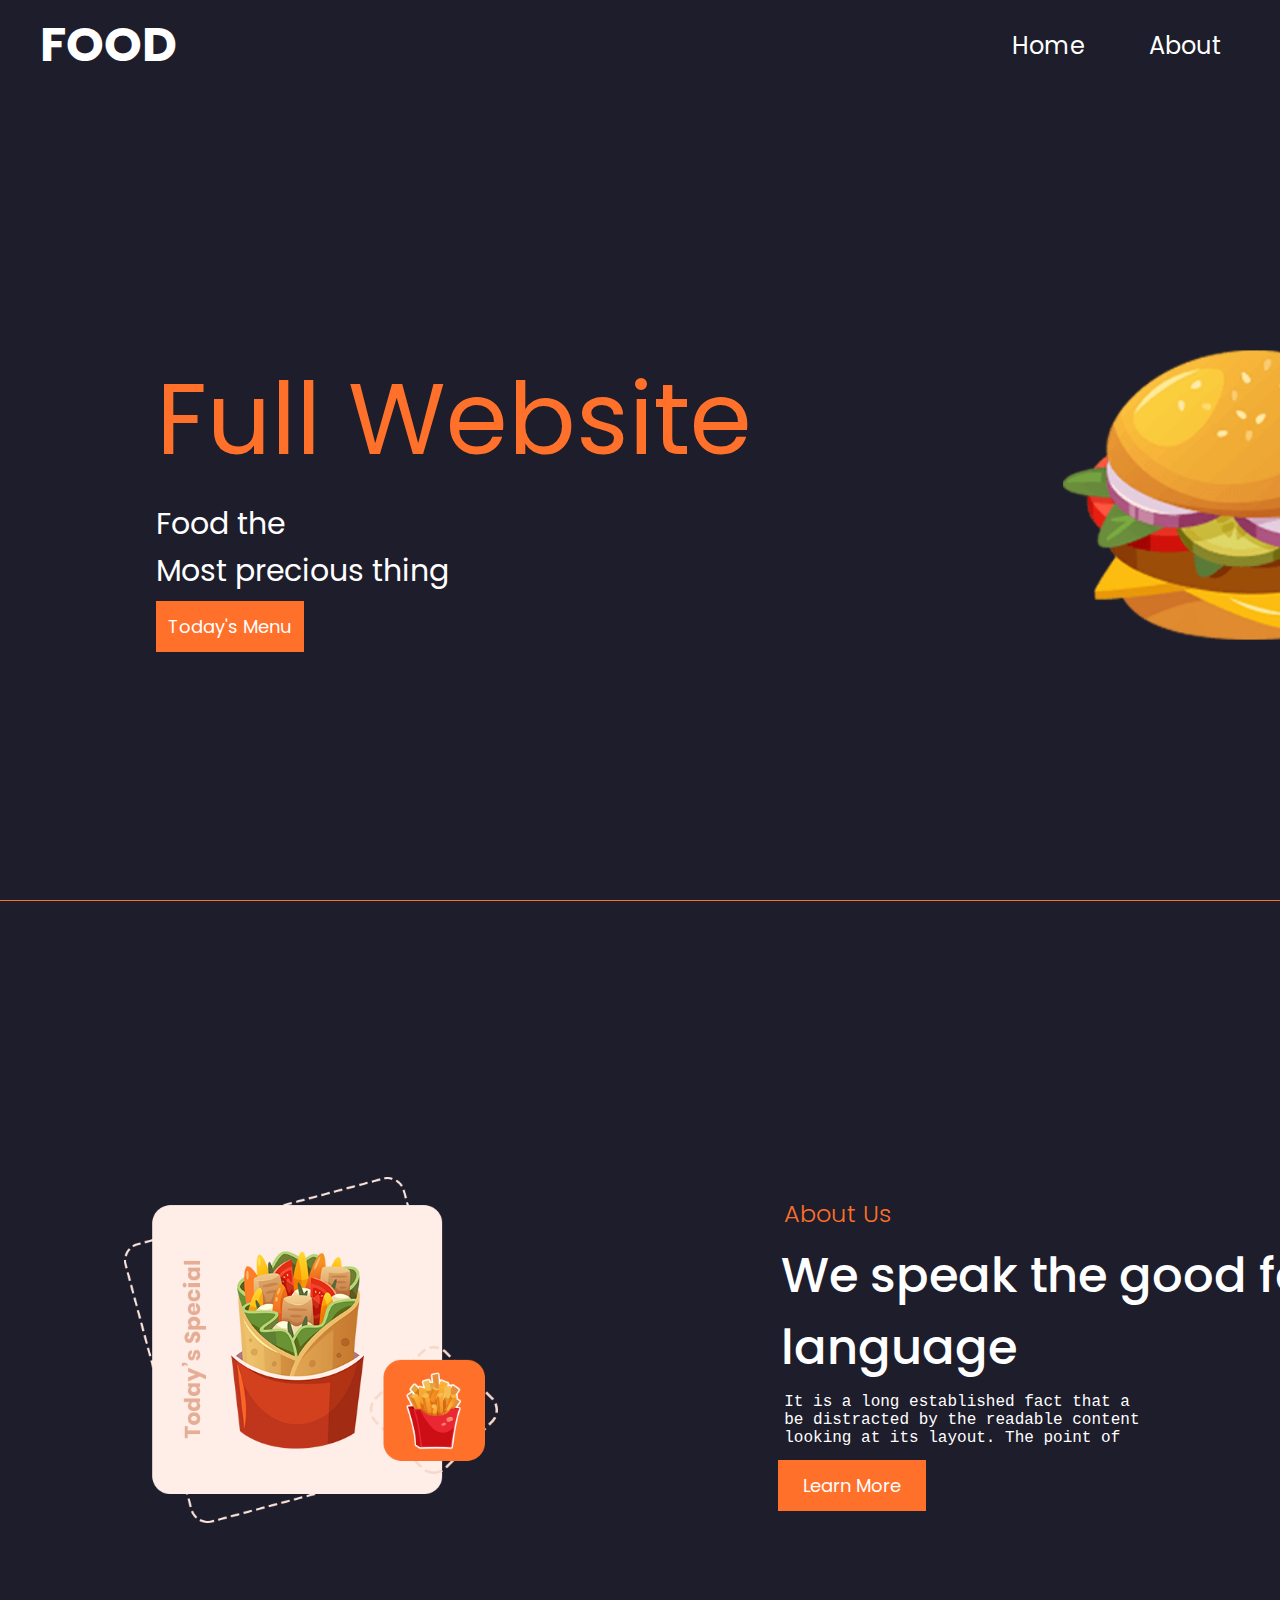
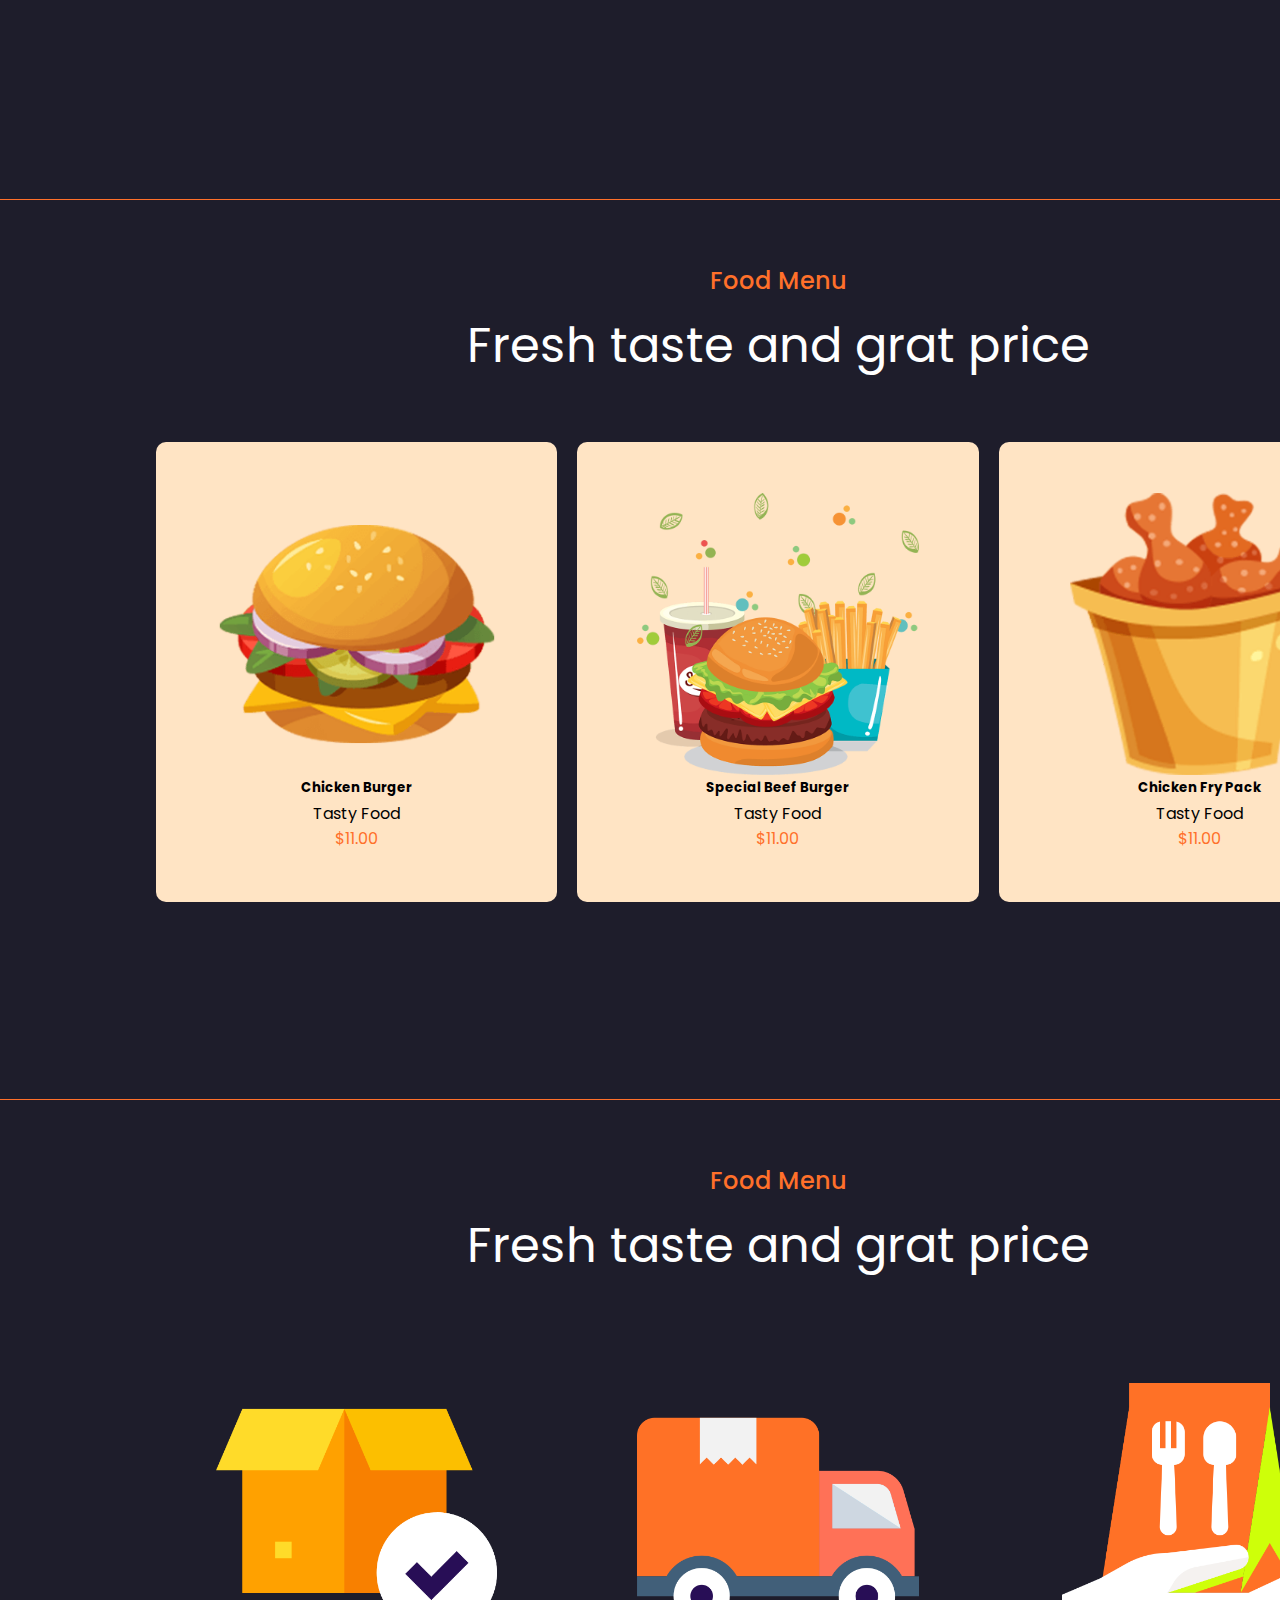
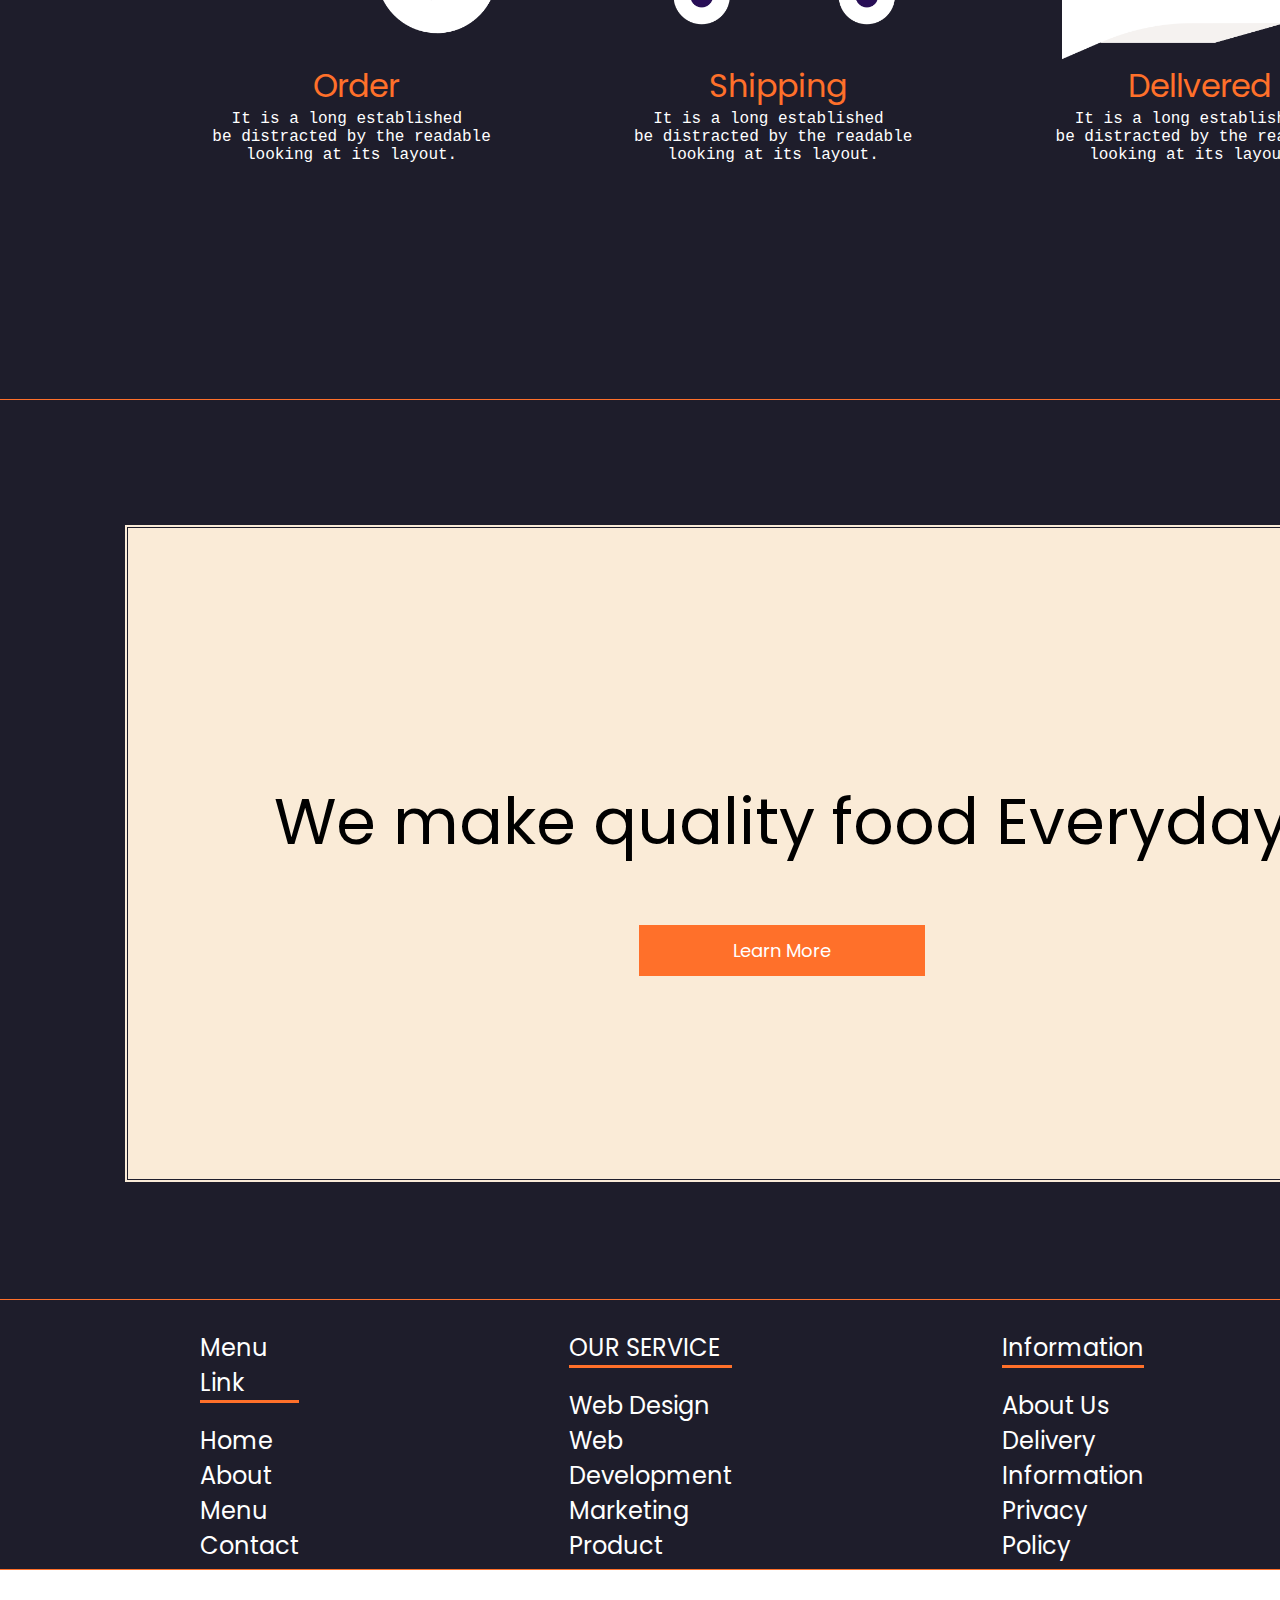
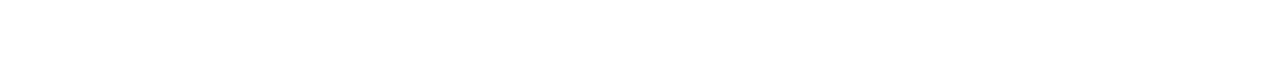
<file: index.html>
<!DOCTYPE html>
<html lang="es" >
<head>
    <meta charset="utf-8" />
    <meta name="viewport" content="width=device-width, initial-scale=1.0" />
    <title>Tienda</title>
    <link rel="stylesheet" href="./css/styles.css">
</head>
<body id="main">
    <div class="container">
        <div class="home" id="home" >
            <div class="header">
                <div>
                    <a href="#home"><h1>FOOD</h1></a>
                </div>
                <div>
                    <a href=#home>Home</a>
                    <a href=#about>About</a>
                    <a href=#menu>Menu</a>
                    <a href=#contact>Contact</a>
                </div>
            </div>
            <div class="home1">
                <div class="texto">
                    <h1>Full Website</h1>
                    <p>Food the</p>
                    <p>Most precious thing</p>
                    <a href="#menu" class="button">Today's Menu</a>
                </div>
                <div class="imge">
                    <img src="./images/hamburguesa.png" width="60%">
                </div>
            </div>
        </div>
        <div class="about" id="about">
            <div class="imge">
                <img src="./images/burrito.png" width="60%">
            </div>
            <div class="textoa">
                <h4>About Us</h4>
                <h2>We speak the good
                    food language</h2>
                <pre>It is a long established fact that a 
be distracted by the readable content 
looking at its layout. The point of</pre>
                <a href="#home" class="button">Learn More</a>
            </div>
        </div>
        <div class="menu" id="menu">
            <div id="titulos">
                <h4>Food Menu</h4>
                <h1>Fresh taste and grat price</h1>
            </div>
            <div id="carta">
                <div id="pro1">
                    <img src="./images/hamburguesa.png" alt="" width="70%">
                    <h5>Chicken Burger</h5>
                    <p>Tasty Food</p>
                    <p id="price">$11.00</p>
                </div>
                <div id="pro2">
                    <img src="./images/combo.png" alt="" width="70%">
                    <h5>Special Beef Burger</h5>
                    <p>Tasty Food</p>
                    <p id="price">$11.00</p>
                </div>
                <div id="pro3">
                    <img src="./images/pollo.png" alt="" width="70%">
                    <h5>Chicken Fry Pack</h5>
                    <p>Tasty Food</p>
                    <p id="price">$11.00</p>
                </div>
            </div>
        </div>
        <div class="service" id="service">
            <div id="titulom">
                <h4>Food Menu</h4>
                <h1>Fresh taste and grat price</h1>
            </div>
            <div id="serv">
                <div id="serv1">
                    <img src="./images/caja.png" alt="" width="70%">
                    <h2>Order</h2>
                    <pre>It is a long established  
be distracted by the readable 
looking at its layout. </pre>
                </div>
                <div id="serv2">
                    <img src="./images/carro.png" alt="" width="70%">
                    <h2>Shipping</h2>
                    <pre>It is a long established  
be distracted by the readable 
looking at its layout. </pre>
                </div>
                <div id="serv3">
                    <img src="./images/cubierto.png" alt="" width="70%">
                    <h2>Dellvered</h2>
                    <pre>It is a long established  
be distracted by the readable 
looking at its layout. </pre>
                </div>
            </div>
        </div>
        <div class="contact" id="contact">
            <div id="cuadro">
                <h1>We make quality food Everyday</h1>
                <a href="#home" class="button">Learn More</a>
            </div>
        </div>
        <div class="footer">
            <div class="contain">
            <div id="menulink">
                <h2>Menu Link</h2>
                <a href=#home>Home</a>
                <a href=#about>About</a>
                <a href=#menu>Menu</a>
                <a href=#contact>Contact</a>
            </div>
            <div>
                <div id="menulink">
                    <h2>OUR SERVICE</h2>
                    <a href=#>Web Design</a>
                    <a href=#>Web Development</a>
                    <a href=#>Marketing</a>
                    <a href=#>Product Managment</a>
                    <a href=#>Grapich Design</a>
                </div>
            </div>
            <div>
                <div id="menulink">
                    <h2>Information</h2>
                    <a href=#about>About Us</a>
                    <a href=#service>Delivery Information</a>
                    <a href=#>Privacy Policy</a>
                    <a href=#>Terms  y conditions</a>
                </div>
            </div>
            <div>
                <div id="menulink">
                    <h2>Information</h2>
                    <div class="circulos">
                        <div class="circle"></div>
                        <div class="circle"></div>
                        <div class="circle"></div>
                        <div class="circle"></div>
                    </div>
                </div>
            </div>
            </div>
    </div>
</body>
</html>
</file>
<file: css/styles.css>
@import url('https://fonts.googleapis.com/css2?family=Poppins:ital,wght@0,100;0,200;0,300;0,400;0,500;0,600;0,700;0,800;0,900;1,100;1,200;1,300;1,400;1,500;1,600;1,700;1,800;1,900&display=swap');

#main,html {
background-color: white;
height: 100%;
padding: 0;
margin: 0;
font-family: "Poppins","sans-serif";
}
.container{
    width: 100%;
    height: 100%;
    display:grid;
    grid-template-columns: 1fr;
    grid-template-rows: repeat(5,100%)30%;
    grid-template-areas:
    "home"
    "about"
    "menu"
    "service"
    "contact"
    "footer";
    background-color: #1e1d2b;
}
.about,.menu,.service,.contact,.footer{
    width: 100%;
    border-bottom:#ff702a solid 1px;
    background-color: #1e1d2b;

}
.header{
    display: flex;
    flex-direction: row;
    justify-content: space-between;
    align-items: center;
    padding: 10px;
}
.header div a{
    text-decoration: none;
    color: white;
    margin-left: 30px;
    margin-right: 30px;
    font-size: x-large
}
.header div h1{
    color: white;
    margin-top: 4px;
    margin-bottom: 4px;
    margin-left: 30px;
}
.home{
    height: 100%;
    display: grid;
    grid-template-columns: 1fr;
    grid-template-rows: 10% 90%;
    grid-area:
    "header"
    "1";
    text-align: center;
}
.home1{
    display: flex;
    flex-direction: row;
    align-content: center;
    align-items: center;
    text-align: center;
    justify-content: center;
}
.texto{
    display: flex;
    flex-direction: column;
    width: 50%;
    height: 100%;
    justify-content:center ;
    text-align: left;
    padding: 10%;
    color: white;
}
.texto>h1{
    font-size: 100px;
    margin-bottom: 1%;
    margin-top: 1%;
    color: #ff702a;
    font-weight: 400;
}
.texto>p{
    margin-bottom: 0.1%;
    margin-top: 0.1%;
    font-size: 30px;
}
.imge{
    width: 50%;
    height: 100%;
    display: flex;
    flex-direction: row;
    align-content: center;
    align-items: center;
    text-align: center;
    justify-content: center;
}
.button {
    margin-top:1% ;
    width: 20%;;
    background-color: #ff702a;
    color: white;
    padding: 12px;
    text-align:center;
    text-decoration: none;
    font-size: 18px;
}
.about{
    display: flex;
    flex-direction: row;
    align-content: center;
    align-items: center;
    text-align: center;
    justify-content: center;
    border-top:#ff702a solid 1px;
}
.textoa{
    display: flex;
    flex-direction: column;
    width: 50%;
    height: 100%;
    justify-content:center ;
    text-align: left;
    padding: 10%;
    color: white;
}
.textoa h4{
    font-size: x-large;
    color: #ff702a;
    font-weight: 300;
    margin: 1%;
}
.textoa h2{
    width: 80%;
    font-weight: 400;
    margin: 0.5%;
    font-size: xxx-large;
    font-weight: 500;
    inline-size: auto;
}
.textoa pre{
    width: 67%;
    font-weight: 400;
    margin: 1%;
    font-size: large;
}
.menu{
    width: 100%;
    display: flex;
    flex-direction: column;
    align-items: center;
    text-align: center;
}
#titulom{
    padding: 2%;
    height: 20%;
    color:#ff702a;
}
#titulom>h4{
    font-weight:500;
    font-size: x-large;
    margin-bottom: 2%;
}
#titulom>h1{
    margin-top: 1%;
    font-weight:400;
    font-size: xxx-large;
    color:white
}

#carta{ height: 100%;
    width: 80%;
    display: flex;
    flex-direction: row;
    gap:20px;
}
#carta p{
    margin:0;
}
#carta h5{
    margin:3px;
}
#pro1,#pro2,#pro3{
    display: flex;
    flex-direction: column;
    justify-content: center;
    align-items: center;
    height: 70%;
    width: 40%;
    background-color: bisque;
    border-radius: 10px;
}
#price{
    color: #ff702a;
}
.service{
    width: 100%;
    display: flex;
    flex-direction: column;
    align-items: center;
    text-align: center;
}
#titulos{
    padding: 2%;
    height: 20%;
    color:#ff702a;
}
#titulos>h4{
    font-weight:500;
    font-size: x-large;
    margin-bottom: 2%;
}
#titulos>h1{
    margin-top: 1%;
    font-weight:400;
    font-size: xxx-large;
    color:white
}
#serv1,#serv2,#serv3{
    display: flex;
    flex-direction: column;
    justify-content: center;
    align-items: center;
    height: 70%;
    width: 40%;
    border-radius: 10px;
}
#serv{ 
    height: 100%;
    width: 80%;
    display: flex;
    flex-direction: row;
    gap:20px;
}
#serv h2{
    color: #ff702a;
    margin: 0;
    font-size: xx-large;
    font-weight: 400;
}
#serv pre{
    color: white;
    margin: 0;
    font-size: large;
}
.contact{
    width: 84%;
    padding: 8%;
}
#cuadro{
    border: double #1e1d2b 4px;
    height: 100%;
    width: 100%;
    background-color: antiquewhite;
    display: flex;
    flex-direction: column;
    align-items: center;
    justify-content: center;
    text-align: center;
}
#cuadro h1{
    width: 80%;
    font-size: 400%;
    font-weight:400;
    
}
.footer{
    width: 100%;
    display: flex;
    flex-direction: row;
}
.contain{
    width: 100%;
    display: flex;
    flex-direction: row;
    gap: 70px;
}
.footer h2{
    color: white;
    font-weight: 400;
    border-bottom: #ff702a  solid;
}
.footer a{
    text-decoration: none;
    color: white;
    font-size: x-large
}
#menulink{
    margin-left: 200px;
    margin-top: 10px;
    height: 60%;
    display: flex;
    flex-direction: column;
}
#icons{
    margin-left: 200px;
    margin-top: 10px;
    height: 60%;
    display: flex;
    flex-direction: row;
}
.circle {
    width: 20px;
    height: 20px;
    background-color: orange;
    border-radius: 50%;
}
.circulos{
    display: flex;
    flex-direction: row;
    gap: 6px;
}
</file>
